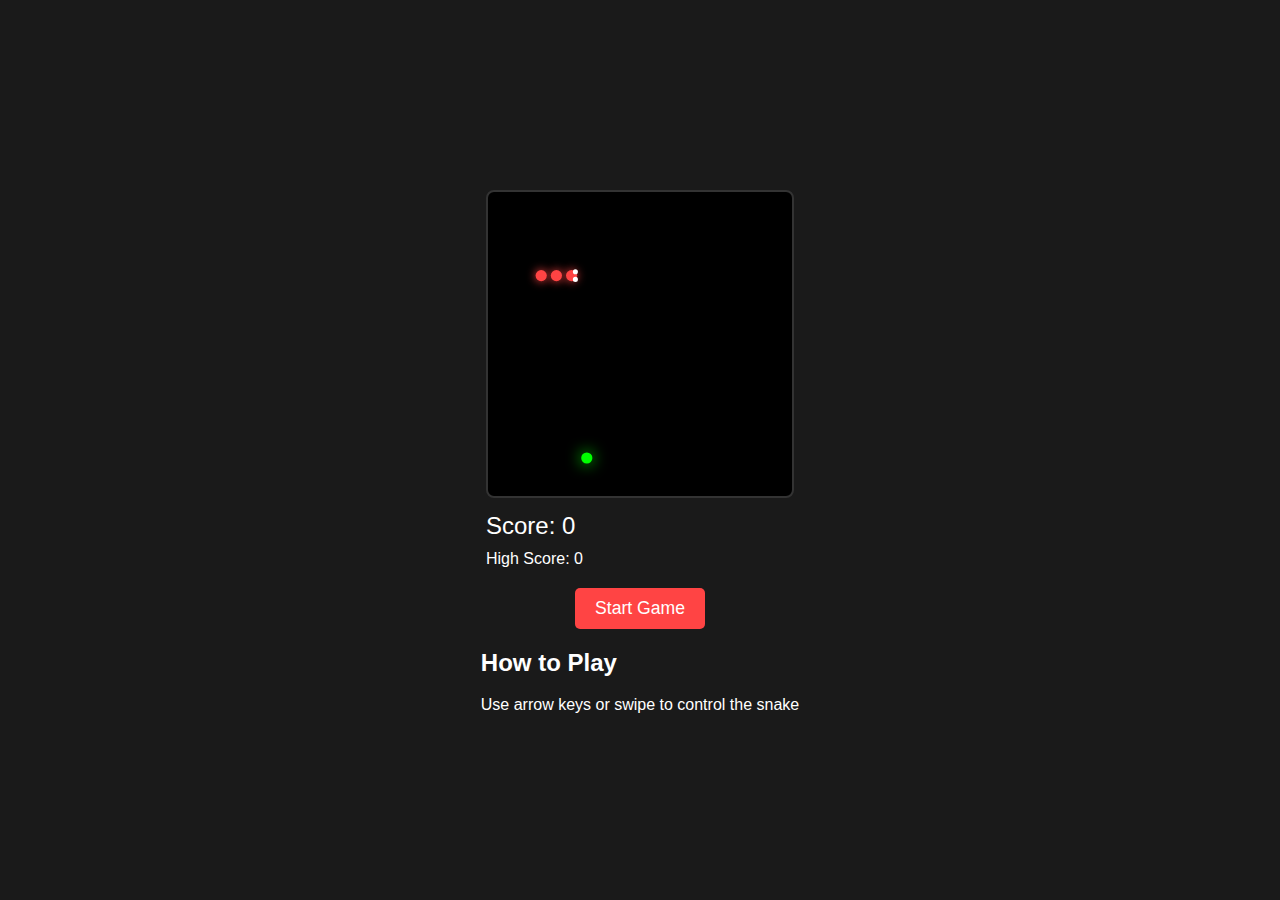
<file: snake-game.html>
<!DOCTYPE html>
<html lang="en">
<head>
    <meta charset="UTF-8">
    <meta name="viewport" content="width=device-width, initial-scale=1.0">
    <title>The Snake Game</title>
    <link rel="manifest" href="manifest.json">
    <meta name="theme-color" content="#ff6b6b">
    <style>
        body {
            margin: 0;
            padding: 0;
            display: flex;
            flex-direction: column;
            align-items: center;
            justify-content: center;
            min-height: 100vh;
            background-color: #1a1a1a;
            font-family: 'Arial', sans-serif;
            color: #ffffff;
        }

        .game-container {
            position: relative;
            margin: 20px;
        }

        canvas {
            border: 2px solid #333;
            border-radius: 8px;
            background-color: #000;
        }

        .score {
            font-size: clamp(1.2rem, 3vw, 1.5rem);
            margin: 10px 0;
            color: #fff;
            font-weight: 500;
        }

        .game-over {
            display: none;
            position: absolute;
            top: 50%;
            left: 50%;
            transform: translate(-50%, -50%);
            background-color: rgba(0, 0, 0, 0.9);
            padding: 20px;
            border-radius: 10px;
            text-align: center;
            z-index: 100;
        }

        .game-over h2 {
            margin: 0 0 15px 0;
            color: #ff4444;
            font-size: clamp(1.5rem, 4vw, 2rem);
        }

        .game-over p {
            margin: 0 0 20px 0;
            color: #fff;
            font-size: clamp(1rem, 3vw, 1.2rem);
        }

        button {
            background-color: #ff4444;
            color: white;
            border: none;
            padding: 10px 20px;
            border-radius: 5px;
            cursor: pointer;
            font-size: clamp(0.9rem, 2.5vw, 1.1rem);
            transition: background-color 0.3s;
        }

        button:hover {
            background-color: #ff6666;
        }

        .control-buttons {
            display: none;
            position: relative;
            width: 180px;
            height: 180px;
            margin: 20px auto;
            padding: 15px;
        }

        .control-btn {
            position: absolute;
            background-color: rgba(34, 34, 34, 0.95);
            color: #ff4444;
            border: none;
            width: 60px;
            height: 60px;
            cursor: pointer;
            font-size: 1.5rem;
            transition: all 0.2s;
            display: flex;
            align-items: center;
            justify-content: center;
            box-shadow: 0 2px 8px rgba(0, 0, 0, 0.3);
            backdrop-filter: blur(5px);
            -webkit-backdrop-filter: blur(5px);
        }

        .control-btn:active {
            background-color: #ff4444;
            color: #fff;
            transform: scale(0.95);
            box-shadow: 0 1px 4px rgba(0, 0, 0, 0.4);
        }

        #up-btn {
            top: 0;
            left: 50%;
            transform: translateX(-50%);
            border-radius: 12px 12px 4px 4px;
            border: 1px solid rgba(255, 68, 68, 0.2);
        }

        #down-btn {
            bottom: 0;
            left: 50%;
            transform: translateX(-50%);
            border-radius: 4px 4px 12px 12px;
            border: 1px solid rgba(255, 68, 68, 0.2);
        }

        #left-btn {
            left: 0;
            top: 50%;
            transform: translateY(-50%);
            border-radius: 12px 4px 4px 12px;
            border: 1px solid rgba(255, 68, 68, 0.2);
        }

        #right-btn {
            right: 0;
            top: 50%;
            transform: translateY(-50%);
            border-radius: 4px 12px 12px 4px;
            border: 1px solid rgba(255, 68, 68, 0.2);
        }

        /* Center cross design */
        .control-buttons::after {
            content: '';
            position: absolute;
            top: 50%;
            left: 50%;
            transform: translate(-50%, -50%);
            width: 20px;
            height: 20px;
            background-color: rgba(255, 68, 68, 0.15);
            border-radius: 50%;
            backdrop-filter: blur(5px);
            -webkit-backdrop-filter: blur(5px);
            border: 1px solid rgba(255, 68, 68, 0.2);
        }

        @media (max-width: 768px) {
            .control-buttons {
                display: block;
            }
        }
    </style>
</head>
<body>
    <div class="game-container">
        <canvas id="game-board"></canvas>
        <div class="score">Score: 0</div>
        <div id="high-score">High Score: 0</div>
    </div>
    <button id="start-btn">Start Game</button>
    <div id="instructions">
        <h2>How to Play</h2>
        <p>Use arrow keys or swipe to control the snake</p>
        <div class="control-buttons">
            <button class="control-btn" id="up-btn">↑</button>
            <button class="control-btn" id="left-btn">←</button>
            <button class="control-btn" id="right-btn">→</button>
            <button class="control-btn" id="down-btn">↓</button>
        </div>
    </div>

    <div class="game-over">
        <h2>Game Over!</h2>
        <p>Final Score: <span id="final-score">0</span></p>
        <button id="play-again">Play Again</button>
    </div>

    <script>
        const canvas = document.getElementById('game-board');
        const ctx = canvas.getContext('2d');
        const startBtn = document.getElementById('start-btn');
        const scoreElement = document.querySelector('.score');
        const highScoreElement = document.getElementById('high-score');
        const controlButtons = document.querySelectorAll('.control-btn');
        const gameOverDiv = document.querySelector('.game-over');
        const finalScoreSpan = document.getElementById('final-score');
        const playAgainBtn = document.getElementById('play-again');

        // Set canvas size
        let CELL_SIZE;

        function resizeCanvas() {
            const container = canvas.parentElement;
            const size = container.clientWidth;
            canvas.width = size;
            canvas.height = size;
            CELL_SIZE = size / GRID_SIZE; // Recalculate CELL_SIZE on resize
            if (!isGameRunning) { // Redraw initial state if game not running
                drawInitialState();
            }
        }

        // Game constants
        const GRID_SIZE = 20;
        const INITIAL_SPEED = 100; // 20% slower (80 * 1.2 = 96, rounded to 100)
        const MIN_SPEED = 36; // 20% slower (30 * 1.2 = 36)

        // Game state
        let snake = [];
        let food = {};
        let direction = 'right';
        let nextDirection = 'right';
        let score = 0;
        let highScore = 0;
        let gameLoopInterval = null; // Renamed variable for interval ID
        let gameSpeed = INITIAL_SPEED;
        let isGameRunning = false;

        // Local storage functions
        function getHighScore() {
            return parseInt(localStorage.getItem('cuteSnakeHighScore') || '0');
        }

        function setHighScore(newScore) {
            highScore = Math.max(newScore, highScore);
            localStorage.setItem('cuteSnakeHighScore', highScore.toString());
            highScoreElement.textContent = `High Score: ${highScore}`;
        }

        // Initialize game
        function initGame() {
            snake = [
                { x: 5, y: 5 },
                { x: 4, y: 5 },
                { x: 3, y: 5 }
            ];
            direction = 'right';
            nextDirection = 'right';
            score = 0;
            gameSpeed = INITIAL_SPEED;
            scoreElement.textContent = `Score: ${score}`;
            highScore = getHighScore();
            highScoreElement.textContent = `High Score: ${highScore}`;
            generateFood();
        }

        // Draw initial state (before game starts)
        function drawInitialState() {
            ctx.clearRect(0, 0, canvas.width, canvas.height);
            drawFood();
            drawSnake();
        }

        // Generate food
        function generateFood() {
            while (true) {
                food = {
                    x: Math.floor(Math.random() * GRID_SIZE),
                    y: Math.floor(Math.random() * GRID_SIZE)
                };
                if (!snake.some(segment => segment.x === food.x && segment.y === food.y)) {
                    break;
                }
            }
        }

        // Draw functions
        function drawSnake() {
            snake.forEach((segment, index) => {
                // Draw dot with glow effect
                ctx.shadowColor = '#ff4444';
                ctx.shadowBlur = 10;
                ctx.fillStyle = '#ff4444';
                ctx.beginPath();
                ctx.arc(
                    segment.x * CELL_SIZE + CELL_SIZE/2,
                    segment.y * CELL_SIZE + CELL_SIZE/2,
                    CELL_SIZE/2 - 2,
                    0,
                    Math.PI * 2
                );
                ctx.fill();
                
                // Reset shadow
                ctx.shadowBlur = 0;
                
                // Add eyes to head
                if (index === 0) {
                    ctx.fillStyle = '#fff';
                    const eyeSize = CELL_SIZE/6;
                    const eyeOffset = CELL_SIZE/4;
                    
                    // Position eyes based on direction
                    let leftEyeX = segment.x * CELL_SIZE + CELL_SIZE/2;
                    let leftEyeY = segment.y * CELL_SIZE + CELL_SIZE/2;
                    let rightEyeX = segment.x * CELL_SIZE + CELL_SIZE/2;
                    let rightEyeY = segment.y * CELL_SIZE + CELL_SIZE/2;
                    
                    switch(direction) {
                        case 'right':
                            leftEyeX += eyeOffset;
                            rightEyeX += eyeOffset;
                            leftEyeY -= eyeOffset;
                            rightEyeY += eyeOffset;
                            break;
                        case 'left':
                            leftEyeX -= eyeOffset;
                            rightEyeX -= eyeOffset;
                            leftEyeY -= eyeOffset;
                            rightEyeY += eyeOffset;
                            break;
                        case 'up':
                            leftEyeX -= eyeOffset;
                            rightEyeX += eyeOffset;
                            leftEyeY -= eyeOffset;
                            rightEyeY -= eyeOffset;
                            break;
                        case 'down':
                            leftEyeX -= eyeOffset;
                            rightEyeX += eyeOffset;
                            leftEyeY += eyeOffset;
                            rightEyeY += eyeOffset;
                            break;
                    }
                    
                    ctx.beginPath();
                    ctx.arc(leftEyeX, leftEyeY, eyeSize, 0, Math.PI * 2);
                    ctx.arc(rightEyeX, rightEyeY, eyeSize, 0, Math.PI * 2);
                    ctx.fill();
                }
            });
        }

        function drawFood() {
            // Draw food with glow effect
            ctx.shadowColor = '#00ff00';
            ctx.shadowBlur = 15;
            ctx.fillStyle = '#00ff00';
            ctx.beginPath();
            ctx.arc(
                food.x * CELL_SIZE + CELL_SIZE/2,
                food.y * CELL_SIZE + CELL_SIZE/2,
                CELL_SIZE/2 - 2,
                0,
                Math.PI * 2
            );
            ctx.fill();
            
            // Reset shadow
            ctx.shadowBlur = 0;
        }

        // Game logic
        function moveSnake() {
            const head = { ...snake[0] };
            
            switch (direction) {
                case 'up': head.y--; break;
                case 'down': head.y++; break;
                case 'left': head.x--; break;
                case 'right': head.x++; break;
            }

            // Wall Teleportation
            if (head.x < 0) {
                head.x = GRID_SIZE - 1;
            } else if (head.x >= GRID_SIZE) {
                head.x = 0;
            }
            if (head.y < 0) {
                head.y = GRID_SIZE - 1;
            } else if (head.y >= GRID_SIZE) {
                head.y = 0;
            }

            // Check for self-collision
            if (
                // Check collision with snake body (excluding the new head)
                snake.slice(1).some(segment => segment.x === head.x && segment.y === head.y)) {
                gameOver();
                return;
            }

            snake.unshift(head);

            // Check if food is eaten
            if (head.x === food.x && head.y === food.y) {
                score += 10;
                scoreElement.textContent = `Score: ${score}`;
                food.isEaten = true;
                generateFood();
            } else {
                snake.pop();
            }

            direction = nextDirection;
        }

        function gameOver() {
            clearInterval(gameLoopInterval);
            isGameRunning = false;
            setHighScore(score);
            startBtn.textContent = 'Play Again';
            ctx.fillStyle = 'rgba(0, 0, 0, 0.7)';
            ctx.fillRect(0, 0, canvas.width, canvas.height);
            ctx.fillStyle = 'white';
            ctx.font = 'bold 30px Comic Sans MS';
            ctx.textAlign = 'center';
            ctx.fillText('Game Over!', canvas.width / 2, canvas.height / 2);
            ctx.font = 'bold 20px Comic Sans MS';
            ctx.fillText(`Final Score: ${score}`, canvas.width / 2, canvas.height / 2 + 40);
            finalScoreSpan.textContent = score;
            gameOverDiv.style.display = 'block';
        }

        function runGameLoop() { // Renamed game loop function
            ctx.clearRect(0, 0, canvas.width, canvas.height);
            moveSnake();
            drawFood();
            drawSnake();

            // Reschedule the next frame, adjusting for speed changes
            clearInterval(gameLoopInterval);
            if (isGameRunning) {
                gameLoopInterval = setInterval(runGameLoop, gameSpeed);
            }
        }

        // Event listeners
        startBtn.addEventListener('click', () => {
            if (isGameRunning) {
                clearInterval(gameLoopInterval);
                isGameRunning = false;
                startBtn.textContent = 'Resume Game';
            } else {
                if (startBtn.textContent === 'Play Again') {
                    initGame(); // Re-initialize if starting after game over
                }
                isGameRunning = true;
                startBtn.textContent = 'Pause Game';
                // Clear any previous interval before starting a new one
                clearInterval(gameLoopInterval);
                gameLoopInterval = setInterval(runGameLoop, gameSpeed);
            }
        });

        // Keyboard controls
        document.addEventListener('keydown', (e) => {
            if (!isGameRunning) return;
            
            switch (e.key) {
                case 'ArrowUp':
                    if (direction !== 'down') nextDirection = 'up';
                    break;
                case 'ArrowDown':
                    if (direction !== 'up') nextDirection = 'down';
                    break;
                case 'ArrowLeft':
                    if (direction !== 'right') nextDirection = 'left';
                    break;
                case 'ArrowRight':
                    if (direction !== 'left') nextDirection = 'right';
                    break;
            }
        });

        // Touch controls
        let touchStartX = 0;
        let touchStartY = 0;

        canvas.addEventListener('touchstart', (e) => {
            e.preventDefault(); // Prevent default scroll behavior
            touchStartX = e.touches[0].clientX;
            touchStartY = e.touches[0].clientY;
        });

        canvas.addEventListener('touchmove', (e) => {
            e.preventDefault(); // Prevent default scroll behavior
            if (!isGameRunning) return;
            
            const touchEndX = e.touches[0].clientX;
            const touchEndY = e.touches[0].clientY;
            
            const dx = touchEndX - touchStartX;
            const dy = touchEndY - touchStartY;
            
            if (Math.abs(dx) > Math.abs(dy)) {
                if (dx > 0 && direction !== 'left') nextDirection = 'right';
                else if (dx < 0 && direction !== 'right') nextDirection = 'left';
            } else {
                if (dy > 0 && direction !== 'up') nextDirection = 'down';
                else if (dy < 0 && direction !== 'down') nextDirection = 'up';
            }
        });

        // Mobile button controls
        controlButtons.forEach(btn => {
            btn.addEventListener('click', () => {
                if (!isGameRunning) return;
                
                const requestedDirection = btn.id.split('-')[0]; // up, down, left, right

                switch (btn.id) {
                    case 'up-btn':
                        if (direction !== 'down') nextDirection = requestedDirection;
                        break;
                    case 'down-btn':
                        if (direction !== 'up') nextDirection = requestedDirection;
                        break;
                    case 'left-btn':
                        if (direction !== 'right') nextDirection = requestedDirection;
                        break;
                    case 'right-btn':
                        if (direction !== 'left') nextDirection = requestedDirection;
                        break;
                }
            });
        });

        // Initial setup
        resizeCanvas(); // Call resize first to set initial canvas size and CELL_SIZE
        window.addEventListener('resize', resizeCanvas); // Add resize listener
        initGame(); // Initialize game state
        drawInitialState(); // Draw the initial board

        // Register Service Worker
        if ('serviceWorker' in navigator) {
          window.addEventListener('load', () => {
            navigator.serviceWorker.register('/sw.js') // Use absolute path from root
              .then((reg) => console.log('Service Worker: Registered', reg))
              .catch((err) => console.log('Service Worker: Registration Error: ', err));
          });
        }

        playAgainBtn.addEventListener('click', () => {
            initGame();
            gameOverDiv.style.display = 'none';
        });
    </script>
</body>
</html>
</file>
